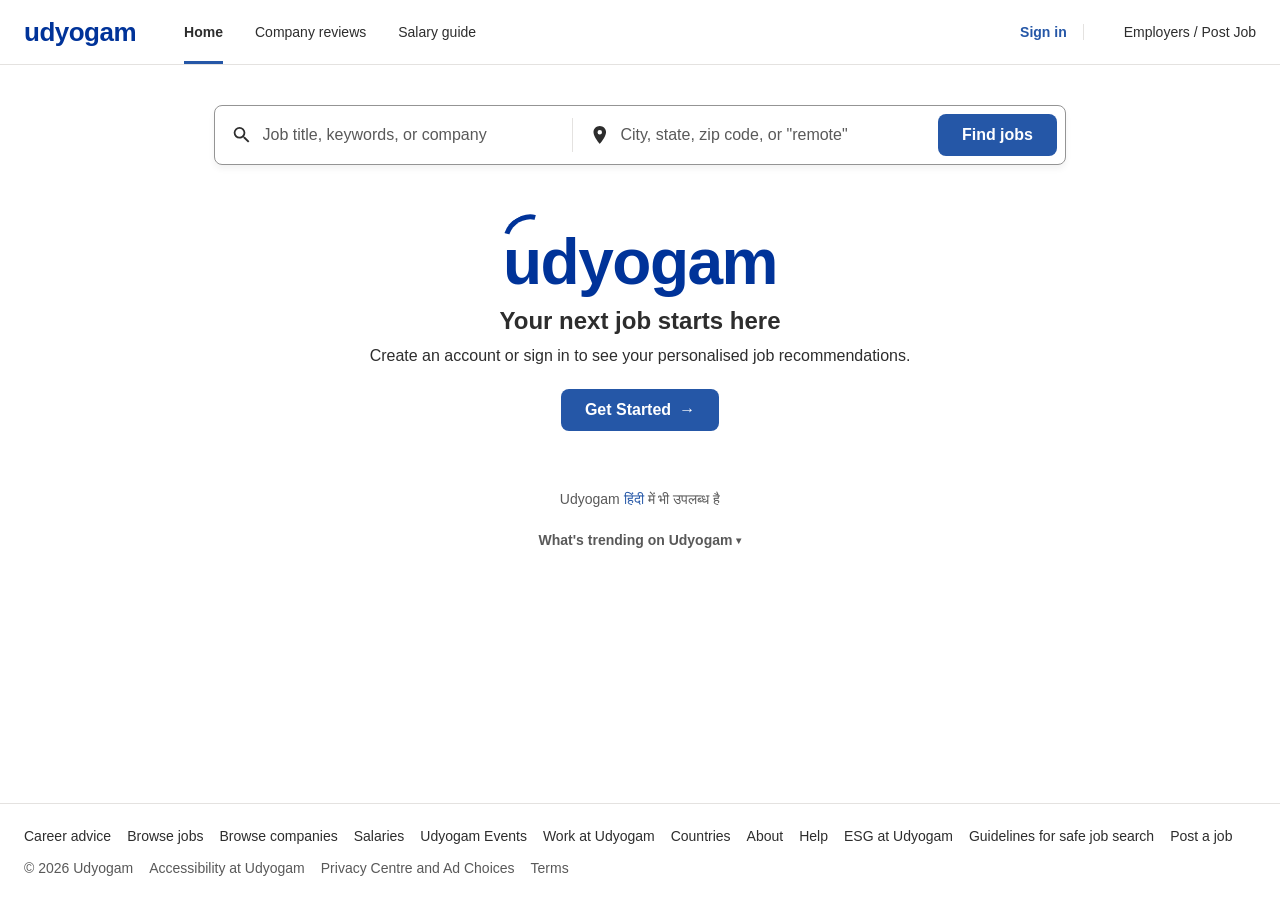
<file: src/main/resources/templates/index.html>
<!DOCTYPE html>
<html lang="en">
<head>
    <meta charset="UTF-8">
    <meta name="viewport" content="width=device-width, initial-scale=1.0">
    <title>Job Search India | Udyogam</title>
    <style>
        body {
            margin: 0;
            font-family: -apple-system, BlinkMacSystemFont, "Segoe UI", Roboto, "Helvetica Neue", Arial, sans-serif;
            background-color: #ffffff;
            color: #2d2d2d;
            display: flex;
            flex-direction: column;
            min-height: 100vh;
        }

        /* Header */
        header {
            display: flex;
            justify-content: space-between;
            align-items: center;
            padding: 0 24px;
            height: 64px;
            border-bottom: 1px solid #e4e2e0;
        }
        
        .header-left {
            display: flex;
            align-items: center;
            height: 100%;
        }

        .logo {
            color: #003399;
            font-size: 26px;
            font-weight: 800;
            text-decoration: none;
            margin-right: 32px;
            display: flex;
            align-items: center;
            letter-spacing: -0.5px;
        }

        .nav-links {
            display: flex;
            height: 100%;
            align-items: center;
        }

        .nav-links a {
            text-decoration: none;
            color: #2d2d2d;
            font-size: 14px;
            padding: 0 16px;
            height: 100%;
            display: flex;
            align-items: center;
            position: relative;
        }

        .nav-links a.active {
            font-weight: bold;
        }
        
        .nav-links a.active::after {
            content: '';
            position: absolute;
            bottom: 0;
            left: 16px;
            right: 16px;
            height: 3px;
            background-color: #2557a7;
        }

        .nav-links a:hover {
            color: #2557a7;
        }

        .header-right {
            display: flex;
            align-items: center;
            font-size: 14px;
        }

        .header-right a {
            text-decoration: none;
            color: #2557a7;
            font-weight: bold;
            margin-left: 24px;
        }
        
        .header-right .post-job {
            color: #2d2d2d;
            font-weight: normal;
        }

        /* Search Section */
        .search-section {
            display: flex;
            justify-content: center;
            margin-top: 40px;
            padding: 0 16px;
        }

        .search-box {
            display: flex;
            border: 1px solid #949494;
            border-radius: 8px;
            overflow: hidden;
            width: 100%;
            max-width: 850px;
            box-shadow: 0 4px 6px rgba(0,0,0,0.05);
            background: #fff;
        }

        .search-input {
            display: flex;
            align-items: center;
            padding: 12px 16px;
            flex: 1;
        }

        .search-input input {
            border: none;
            outline: none;
            font-size: 16px;
            width: 100%;
            margin-left: 8px;
            color: #2d2d2d;
        }
        
        .search-input input::placeholder {
            color: #595959;
        }

        .search-divider {
            width: 1px;
            background-color: #e4e2e0;
            margin: 12px 0;
        }

        .search-button-container {
            padding: 8px;
        }

        .find-jobs-btn {
            background-color: #2557a7;
            color: white;
            border: none;
            border-radius: 8px;
            padding: 12px 24px;
            font-size: 16px;
            font-weight: bold;
            cursor: pointer;
        }

        .find-jobs-btn:hover {
            background-color: #164081;
        }

        /* Main Content */
        main {
            display: flex;
            flex-direction: column;
            align-items: center;
            text-align: center;
            flex-grow: 1;
            margin-top: 60px;
            padding: 0 16px;
        }

        .big-logo {
            color: #003399;
            font-size: 64px;
            font-weight: 800;
            margin-bottom: 8px;
            display: flex;
            align-items: center;
            letter-spacing: -1.5px;
            position: relative;
        }
        
        /* Simulating the Indeed logo arc */
        .big-logo::before {
            content: '';
            position: absolute;
            top: -10px;
            left: 0;
            width: 40px;
            height: 40px;
            border-top: 5px solid #003399;
            border-left: 5px solid transparent;
            border-right: 5px solid transparent;
            border-radius: 50% 50% 0 0;
            transform: rotate(-30deg);
        }

        .main-title {
            font-size: 24px;
            font-weight: bold;
            margin-bottom: 12px;
            color: #2d2d2d;
        }

        .main-subtitle {
            font-size: 16px;
            color: #2d2d2d;
            margin-bottom: 24px;
        }

        .get-started-btn {
            background-color: #2557a7;
            color: white;
            text-decoration: none;
            padding: 12px 24px;
            border-radius: 8px;
            font-size: 16px;
            font-weight: bold;
            display: inline-flex;
            align-items: center;
            transition: background-color 0.2s;
        }
        
        .get-started-btn span {
            margin-left: 8px;
        }

        .get-started-btn:hover {
            background-color: #164081;
        }

        .language-link {
            margin-top: 60px;
            font-size: 14px;
            color: #595959;
        }

        .language-link a {
            color: #2557a7;
            text-decoration: none;
        }
        
        .language-link a:hover {
            text-decoration: underline;
        }

        .trending {
            margin-top: 24px;
            font-size: 14px;
            color: #595959;
            font-weight: 600;
            display: flex;
            align-items: center;
            cursor: pointer;
        }

        .trending span {
            margin-left: 4px;
            font-size: 10px;
        }

        /* Footer */
        footer {
            border-top: 1px solid #e4e2e0;
            padding: 24px;
            font-size: 14px;
            color: #595959;
            margin-top: 40px;
        }

        .footer-links {
            display: flex;
            flex-wrap: wrap;
            gap: 16px;
            margin-bottom: 16px;
        }

        .footer-links a {
            color: #2d2d2d;
            text-decoration: none;
        }

        .footer-links a:hover {
            text-decoration: underline;
        }

        .footer-bottom {
            display: flex;
            flex-wrap: wrap;
            gap: 16px;
        }

        .footer-bottom a {
            color: #595959;
            text-decoration: none;
        }
        
        .footer-bottom a:hover {
            text-decoration: underline;
        }
        
        .svg-icon {
            width: 24px;
            height: 24px;
            fill: #2d2d2d;
        }
        
        @media (max-width: 768px) {
            .nav-links, .header-right {
                display: none;
            }
            .search-box {
                flex-direction: column;
            }
            .search-divider {
                width: 100%;
                height: 1px;
                margin: 0;
            }
            .search-button-container {
                padding: 16px;
            }
            .find-jobs-btn {
                width: 100%;
            }
        }
    </style>
</head>
<body>

    <header>
        <div class="header-left">
            <a href="/" class="logo">udyogam</a>
            <nav class="nav-links">
                <a href="/" class="active">Home</a>
                <a href="#">Company reviews</a>
                <a href="#">Salary guide</a>
            </nav>
        </div>
        <div class="header-right">
            <a href="/login-options">Sign in</a>
            <div style="width: 1px; height: 16px; background-color: #e4e2e0; margin: 0 16px;"></div>
            <a href="/post-job" class="post-job">Employers / Post Job</a>
        </div>
    </header>

    <div class="search-section">
        <form action="/jobs-page" method="get" class="search-box">
            <div class="search-input">
                <svg class="svg-icon" focusable="false" viewBox="0 0 24 24" aria-hidden="true"><path d="M15.5 14h-.79l-.28-.27A6.471 6.471 0 0016 9.5 6.5 6.5 0 109.5 16c1.61 0 3.09-.59 4.23-1.57l.27.28v.79l5 4.99L20.49 19l-4.99-5zm-6 0C7.01 14 5 11.99 5 9.5S7.01 5 9.5 5 14 7.01 14 9.5 11.99 14 9.5 14z"></path></svg>
                <input type="text" name="q" placeholder="Job title, keywords, or company">
            </div>
            <div class="search-divider"></div>
            <div class="search-input">
                <svg class="svg-icon" focusable="false" viewBox="0 0 24 24" aria-hidden="true"><path d="M12 2C8.13 2 5 5.13 5 9c0 5.25 7 13 7 13s7-7.75 7-13c0-3.87-3.13-7-7-7zm0 9.5a2.5 2.5 0 010-5 2.5 2.5 0 010 5z"></path></svg>
                <input type="text" name="l" placeholder="City, state, zip code, or &quot;remote&quot;">
            </div>
            <div class="search-button-container">
                <button type="submit" class="find-jobs-btn">Find jobs</button>
            </div>
        </form>
    </div>

    <main>
        <div class="big-logo">
            udyogam
        </div>
        <div class="main-title">Your next job starts here</div>
        <div class="main-subtitle">Create an account or sign in to see your personalised job recommendations.</div>
        <a href="/login-options" class="get-started-btn">
            Get Started 
            <span>&rarr;</span>
        </a>

        <div class="language-link">
            Udyogam <a href="#">हिंदी</a> में भी उपलब्ध है
        </div>

        <div class="trending">
            What's trending on Udyogam <span>&#9662;</span>
        </div>
    </main>

    <footer>
        <div class="footer-links">
            <a href="#">Career advice</a>
            <a href="/jobs-page">Browse jobs</a>
            <a href="#">Browse companies</a>
            <a href="#">Salaries</a>
            <a href="#">Udyogam Events</a>
            <a href="#">Work at Udyogam</a>
            <a href="#">Countries</a>
            <a href="#">About</a>
            <a href="#">Help</a>
            <a href="#">ESG at Udyogam</a>
            <a href="#">Guidelines for safe job search</a>
            <a href="/post-job">Post a job</a>
        </div>
        <div class="footer-bottom">
            <span>&copy; 2026 Udyogam</span>
            <a href="#">Accessibility at Udyogam</a>
            <a href="#">Privacy Centre and Ad Choices</a>
            <a href="#">Terms</a>
        </div>
    </footer>

</body>
</html>
</file>
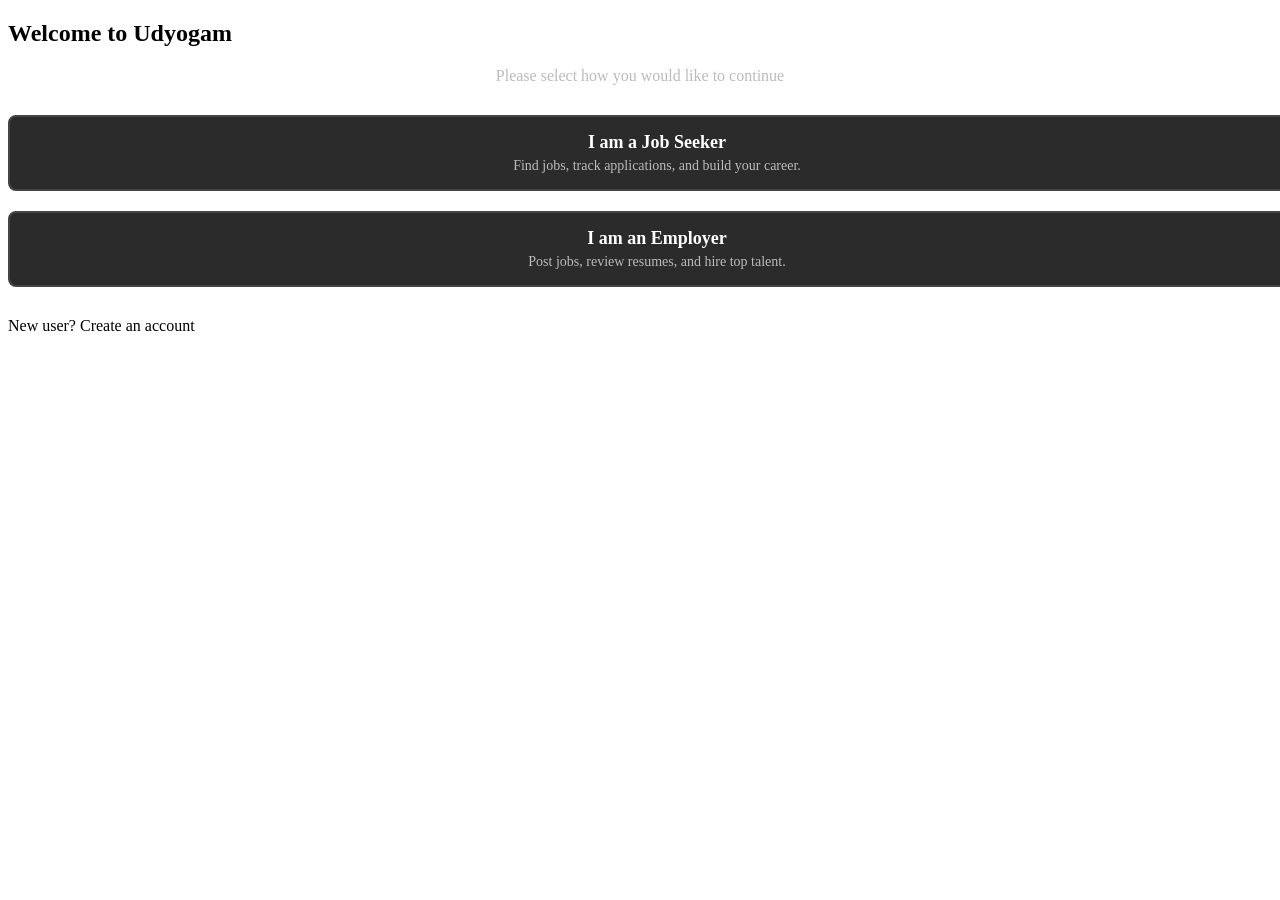
<file: src/main/resources/templates/login-options.html>
<!DOCTYPE html>
<html xmlns:th="http://www.thymeleaf.org">
<head>
    <title>Login Options - Udyogam</title>
    <meta name="viewport" content="width=device-width, initial-scale=1.0">
    <link rel="stylesheet" th:href="@{/style.css}">
    <style>
        .option-btn {
            display: block;
            width: 100%;
            padding: 15px;
            margin-bottom: 20px;
            background-color: #2b2b2b;
            color: #ffffff;
            border: 2px solid #444;
            border-radius: 8px;
            font-size: 18px;
            font-weight: bold;
            text-align: center;
            text-decoration: none;
            transition: all 0.3s ease;
        }
        
        .option-btn:hover {
            background-color: #007bff;
            border-color: #007bff;
            transform: translateY(-2px);
            box-shadow: 0 4px 8px rgba(0, 123, 255, 0.3);
        }
        
        .option-desc {
            font-size: 14px;
            font-weight: normal;
            color: #bbbbbb;
            display: block;
            margin-top: 5px;
        }
    </style>
</head>
<body>

<div class="loader-overlay" id="loader">
    <div class="spinner"></div>
</div>

<div class="glass-container fade-in">
    <h2>Welcome to Udyogam</h2>
    <p style="text-align: center; color: #bbbbbb; margin-bottom: 30px;">Please select how you would like to continue</p>
    
    <a th:href="@{/login}" class="option-btn" onclick="showLoader()">
        I am a Job Seeker
        <span class="option-desc">Find jobs, track applications, and build your career.</span>
    </a>
    
    <a th:href="@{/login}" class="option-btn" onclick="showLoader()">
        I am an Employer
        <span class="option-desc">Post jobs, review resumes, and hire top talent.</span>
    </a>
    
    <div class="auth-links" style="margin-top: 30px;">
        New user? <a th:href="@{/register}">Create an account</a>
    </div>
</div>

<script>
    function showLoader() {
        document.getElementById('loader').style.display = 'flex';
    }
</script>

</body>
</html>
</file>
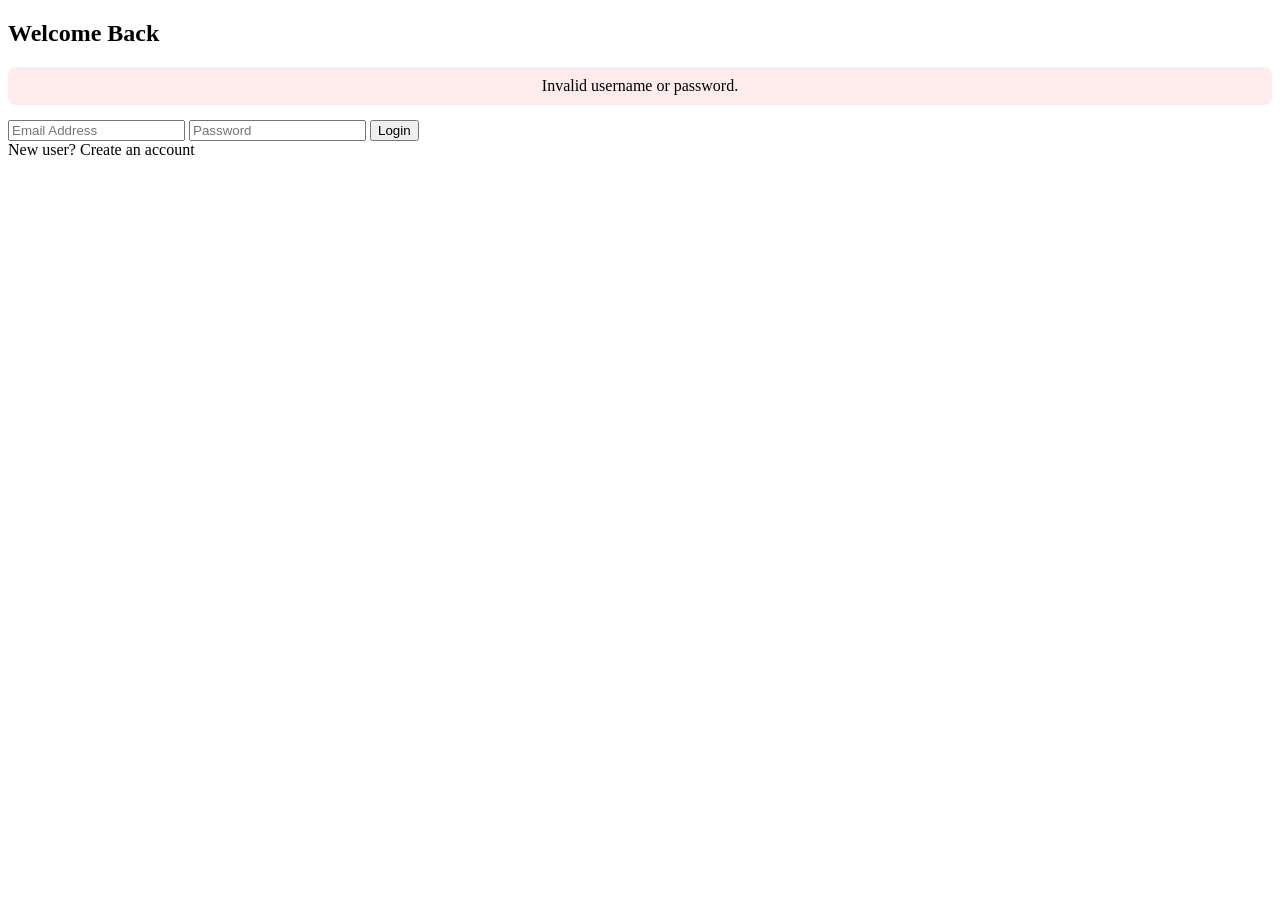
<file: src/main/resources/templates/login.html>
<!DOCTYPE html>
<html xmlns:th="http://www.thymeleaf.org">
<head>
    <title>Login - NexJob</title>
    <meta name="viewport" content="width=device-width, initial-scale=1.0">
    <link rel="stylesheet" th:href="@{/style.css}">
</head>
<body>

<div class="loader-overlay" id="loader">
    <div class="spinner"></div>
</div>

<div class="glass-container fade-in">
    <h2>Welcome Back</h2>
    
    <div th:if="${param.error}" style="color: var(--danger); text-align: center; margin-bottom: 15px; padding: 10px; background: rgba(239, 68, 68, 0.1); border-radius: 8px;">
        Invalid username or password.
    </div>

    <form th:action="@{/login}" method="post" onsubmit="showLoader()">
        <input type="text" name="username" placeholder="Email Address" required>
        <input type="password" name="password" placeholder="Password" required>
        <button type="submit">Login</button>
    </form>

    <div class="auth-links">
        New user? <a th:href="@{/register}">Create an account</a>
    </div>
</div>

<script>
    function showLoader() {
        document.getElementById('loader').style.display = 'flex';
    }
</script>

</body>
</html>
</file>
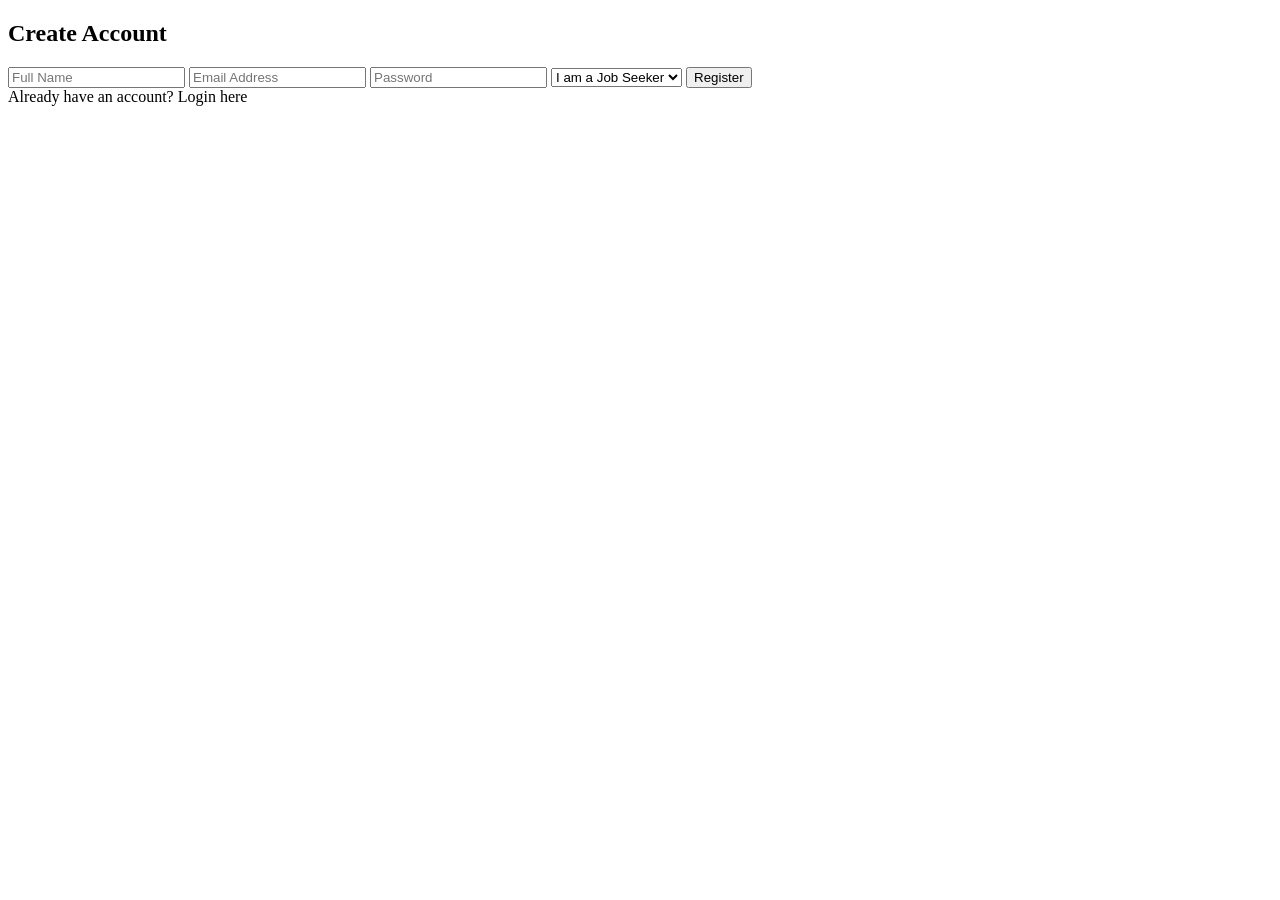
<file: src/main/resources/templates/register.html>
<!DOCTYPE html>
<html xmlns:th="http://www.thymeleaf.org">
<head>
    <title>Register - NexJob</title>
    <meta name="viewport" content="width=device-width, initial-scale=1.0">
    <link rel="stylesheet" th:href="@{/style.css}">
</head>
<body>

<div class="loader-overlay" id="loader">
    <div class="spinner"></div>
</div>

<div class="glass-container fade-in">
    <h2>Create Account</h2>

    <form th:action="@{/auth/register}" method="post" onsubmit="showLoader()">
        <input type="text" name="name" placeholder="Full Name" required>
        <input type="email" name="email" placeholder="Email Address" required>
        <input type="password" name="password" placeholder="Password" required>

        <select name="role">
            <option value="STUDENT">I am a Job Seeker</option>
            <option value="EMPLOYER">I am an Employer</option>
        </select>

        <button type="submit">Register</button>
    </form>

    <div class="auth-links">
        Already have an account? <a th:href="@{/login}">Login here</a>
    </div>
</div>

<script>
    function showLoader() {
        document.getElementById('loader').style.display = 'flex';
    }
</script>

</body>
</html>
</file>
